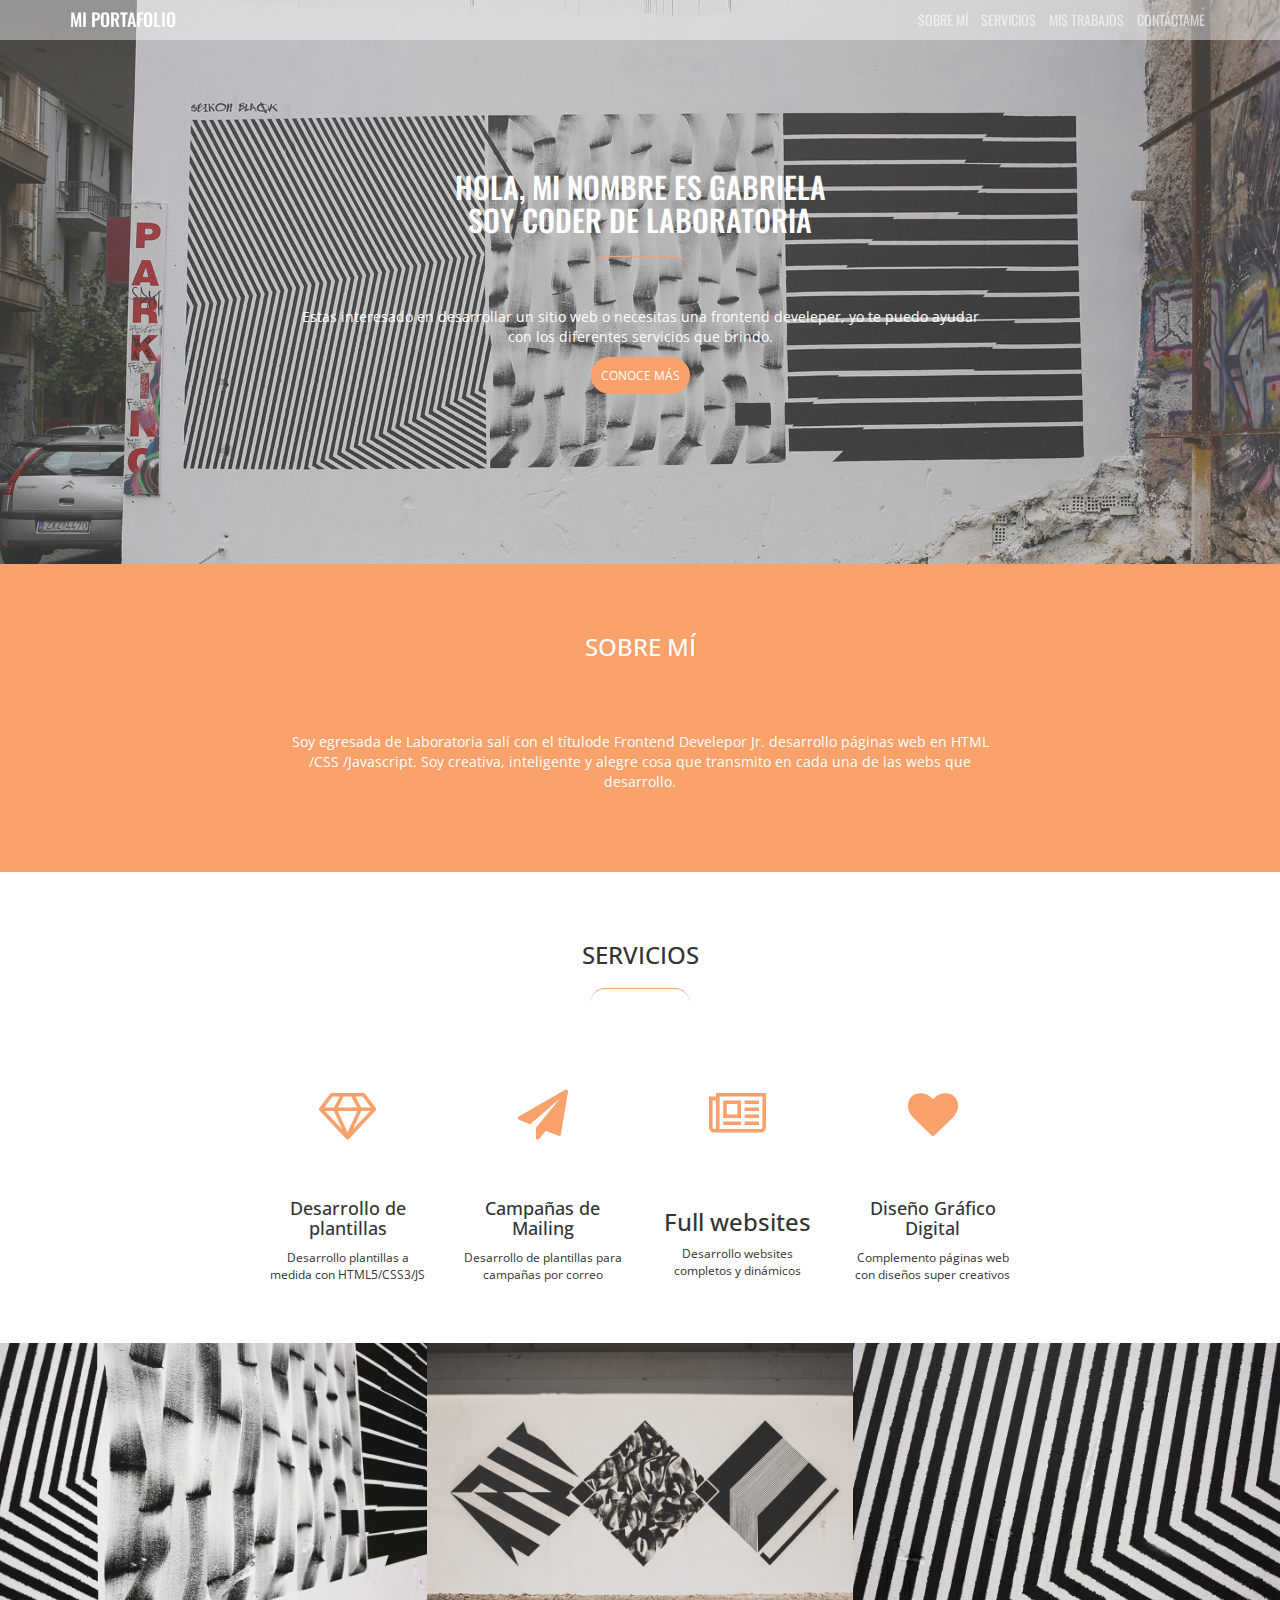
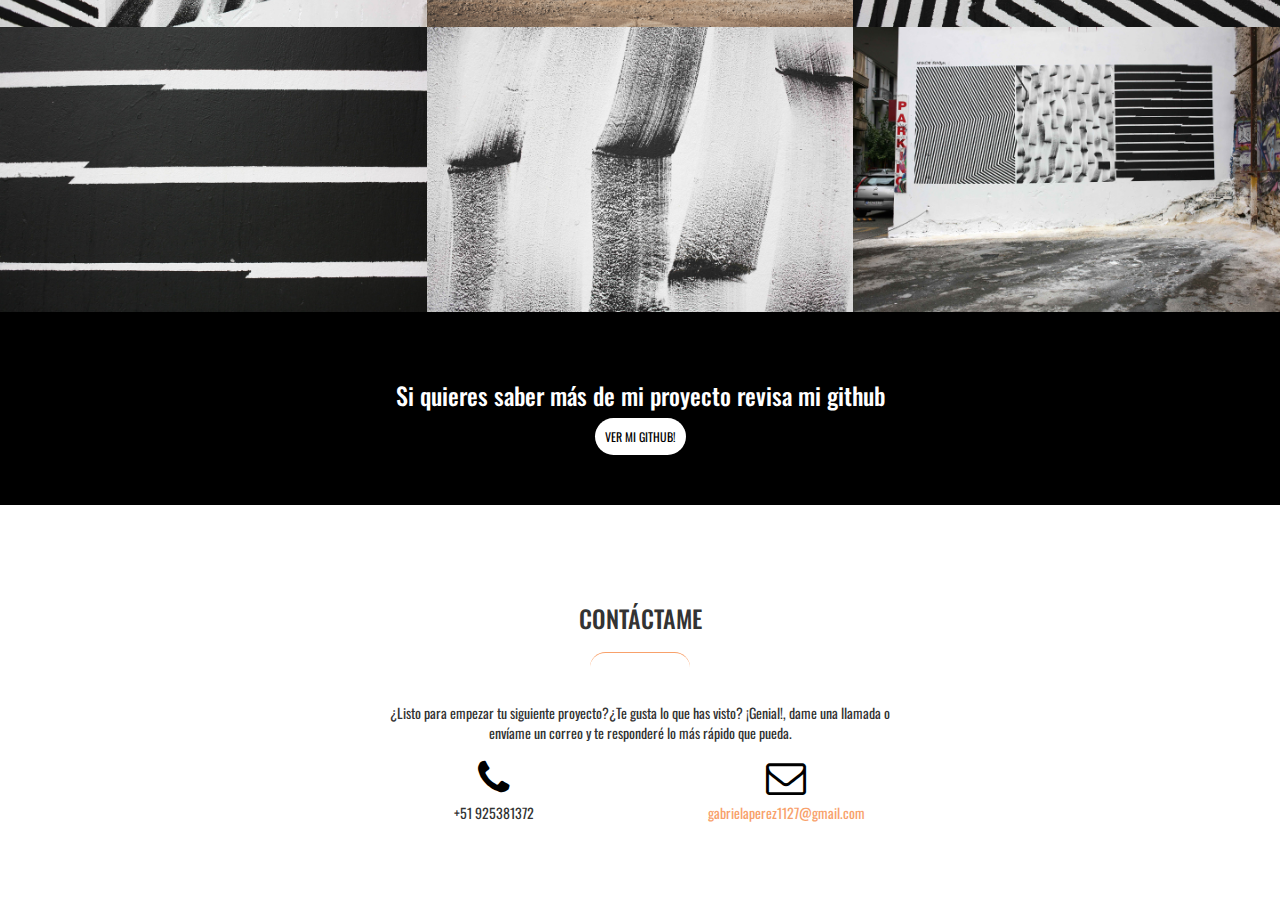
<file: index.html>
<!DOCTYPE html>
<html lang="en">
<head>
	<meta charset="UTF-8">
	<title>Portafolio</title>
	<meta name="viewport" content="width=device-width, user-scalable=no, initial-scale=1.0, maximum-scale=1.0, minimum-scale=1.0">
	<link rel="stylesheet" href="iconos/style.css">
	<link rel="stylesheet" href="css/animate.css">
	<link rel="stylesheet" href="css/main.css">
	<link rel="stylesheet" href="css/bootstrap.min.css">
	<link href="https://fonts.googleapis.com/css?family=Open+Sans|Oswald|Reem+Kufi" rel="stylesheet">
	<script src="js/jquery.js"></script>
	<script src="js/bootstrap.min.js"></script>
</head>
<body>


<!----------------------------------------HEADER---------------->
<header  class="fondo">
       <div class="tapita">
        <div class="container"> 
      <div class="row">
       <div class="col-md-3 col-sm-12 col-xs-6">
        
         <h3 class="tto">MI PORTAFOLIO</h3>
         
          </div>
           
        <div class="col-md-9 col-sm-12 col-xs-6">
            <div class="visible-xs text-right">
            <button class=" btn-menu" type="button" data-toggle="collapse" data-target="#main-navigation"><i class="icon-menu"></i>
            </button>
            </div>
            
             <nav class="hidden-xs">
             <ul class=" desktop-menu list-inline text-right">
               <li><a href="#sobremi">SOBRE MÍ</a></li>
               <li><a href="#servicios">SERVICIOS</a></li>
               <li><a href="#github">MIS TRABAJOS</a></li>
               <li><a href="#contacto">CONTÁCTAME</a></li>
             </ul>
         </nav>
         
         
       
        </div>
           </div>
           
                      <nav class="visible-xs">
                      <div id="main-navigation" class="collapse">
           <ul class="mobile-menu text-right">
               <li><a href="#sobremi">SOBRE MÍ</a></li>
               <li><a href="#servicios">SERVICIOS</a></li>
               <li><a href="#github">MIS TRABAJOS</a></li>
               <li><a href="#contacto">CONTÁCTAME</a></li>
             </ul>
             </div>
            </nav>
         </div>
             </div>

             
            <div class="frase">
           <h2 class="tti">HOLA, MI NOMBRE ES GABRIELA <br> SOY CODER DE LABORATORIA</h2>
           <hr class="style18">
           <p class="text-center">Estas interesado en desarrollar un sitio web o necesitas una frontend develeper, yo te puedo ayudar <br class="hidden-xs"> con los diferentes servicios que brindo. </p>
           <button class="boton1">CONOCE MÁS</button>
       </div>
            
         
         
          
      
     </header>
<!----------------------------------------HEADERBB---------------->     
    <section class="header-banner" id="sobremi">
       <div class="container">
        <div >
                    <h3 class="text-center">SOBRE MÍ</h3>
                    <hr class="style18">
           <p class="text-center">Soy egresada de Laboratoria salí con el títulode Frontend Develepor Jr. desarrollo páginas web en HTML <br class="hidden-xs">/CSS /Javascript. Soy creativa, inteligente y alegre cosa que transmito en cada una de las webs que <br class="hidden-xs"> desarrollo.</p>
                   
           </div>
       </div>
    </section>
      <section class="services" id="servicios">
         <div class="container">
          
           <h3 class="text-center">SERVICIOS</h3> <hr class="style18">
            <div class="row">
            <div class="col-md-2">
                
            </div>
            
            <div class="col-md-2">
              <div class="icon-container">
               <i class="icon-diamond"></i> 
               </div>
               <h4 class="text-center">Desarrollo de plantillas</h4>
               <p class="text-center">Desarrollo plantillas a medida con HTML5/CSS3/JS </p>
               </div>
            
            <div class="col-md-2">
                <div class="icon-container">
                 <i class="icon-paper-plane"></i>
                </div>
                <h4 class="text-center">Campañas de Mailing</h4>
               <p class="text-center">Desarrollo de plantillas para campañas por correo </p>
            </div>
            <div class="col-md-2">
               <div class="icon-container">
                <i class="icon-newspaper-o"></i>
                </div>
                <h3 class="text-center">Full websites</h3>
               <p class="text-center">Desarrollo websites completos y dinámicos</p>
            </div>     
            
            <div class="col-md-2">
              <div class="icon-container">
               <i class="icon-heart"></i> 
               </div>
               <h4 class="text-center">Diseño Gráfico Digital</h4>
               <p class="text-center">Complemento páginas web con diseños super creativos</p>
               </div>
                
                <div class="col-md-2">
                
            </div>
            </div>
            </div>
         
     </section>
<!----------------------------------------IMAGENES---------------->     
     <section id="github">
         <div class="container-fluid">
             <div class="row">
                <div class="col-md-4 img-responsive contenido">
                    <img src="images/1.jpg" alt="" width="100%;">
                </div>
                 <div class="col-md-4 img-responsive  contenido">
                    <img src="images/2.jpg" alt="" width="100%;">
                </div>
                <div class="col-md-4 img-responsive  contenido">
                    <div class="hovereffect">
        <img class="img-responsive" src="images/3.jpg" alt="">
        <div class="overlay">
           <h2> Categoría</h2>
           <a class="info" href="#"> Nombre del proyecto </a>
        </div>
    </div>
                </div>
             </div>
              <div class="row">
                <div class="col-md-4 img-responsive  contenido">
                    <img src="images/4.jpg" alt="" width="100%;">
                </div>
                 <div class="col-md-4 img-responsive  contenido">
                    <img src="images/5.jpg" alt="" width="100%;">
                </div>
                <div class="col-md-4 img-responsive  contenido">
                   <div class="hovereffect">
        <img class="img-responsive" src="images/header.jpg" alt="">
        <div class="overlay">
           <h2> Categoría</h2>
           <a class="info" href="#"> Nombre del proyecto </a>
        </div>
    </div>                     
                </div>
             </div>
         </div>
     </section>
<!----------------------------------------GITHUB---------------->     
     <section class="github" >
        <div class="container">
         <h3 >Si quieres saber más de mi proyecto revisa mi github</h3>
         <button class="boton2">VER MI GITHUB!</button>
         </div>
     </section>

<!----------------------------------FOOTER---------------->
     
     <section class="footer" id="contacto">
        <div class="container">
          <h3 class="text-center">CONTÁCTAME</h3>
          <hr class="style18">
          <p class="text-center">¿Listo para empezar tu siguiente proyecto?¿Te gusta lo que has visto? ¡Genial!, dame una llamada o <br class="hidden-xs"> envíame un correo y te responderé lo más rápido que pueda. </p>
           <div class="row">
              
                <div class="col-md-3 col-md-offset-3">
                   <div class="icon-container2">
               <i class="icon-phone"></i> 
               </div>
               <p class="text-center">+51 925381372</p>
                   
           
                </div>
                 <div class="col-md-3 text center">
                     <div class="icon-container2">
               <i class="icon-envelope-o"></i> 
               </div>
               <p class="text-center pcolor"> <a href="">gabrielaperez1127@gmail.com</a></p>
                 </div>
           </div>
            
        </div>
         
     </section>
     
     
</body>
</html>
</file>
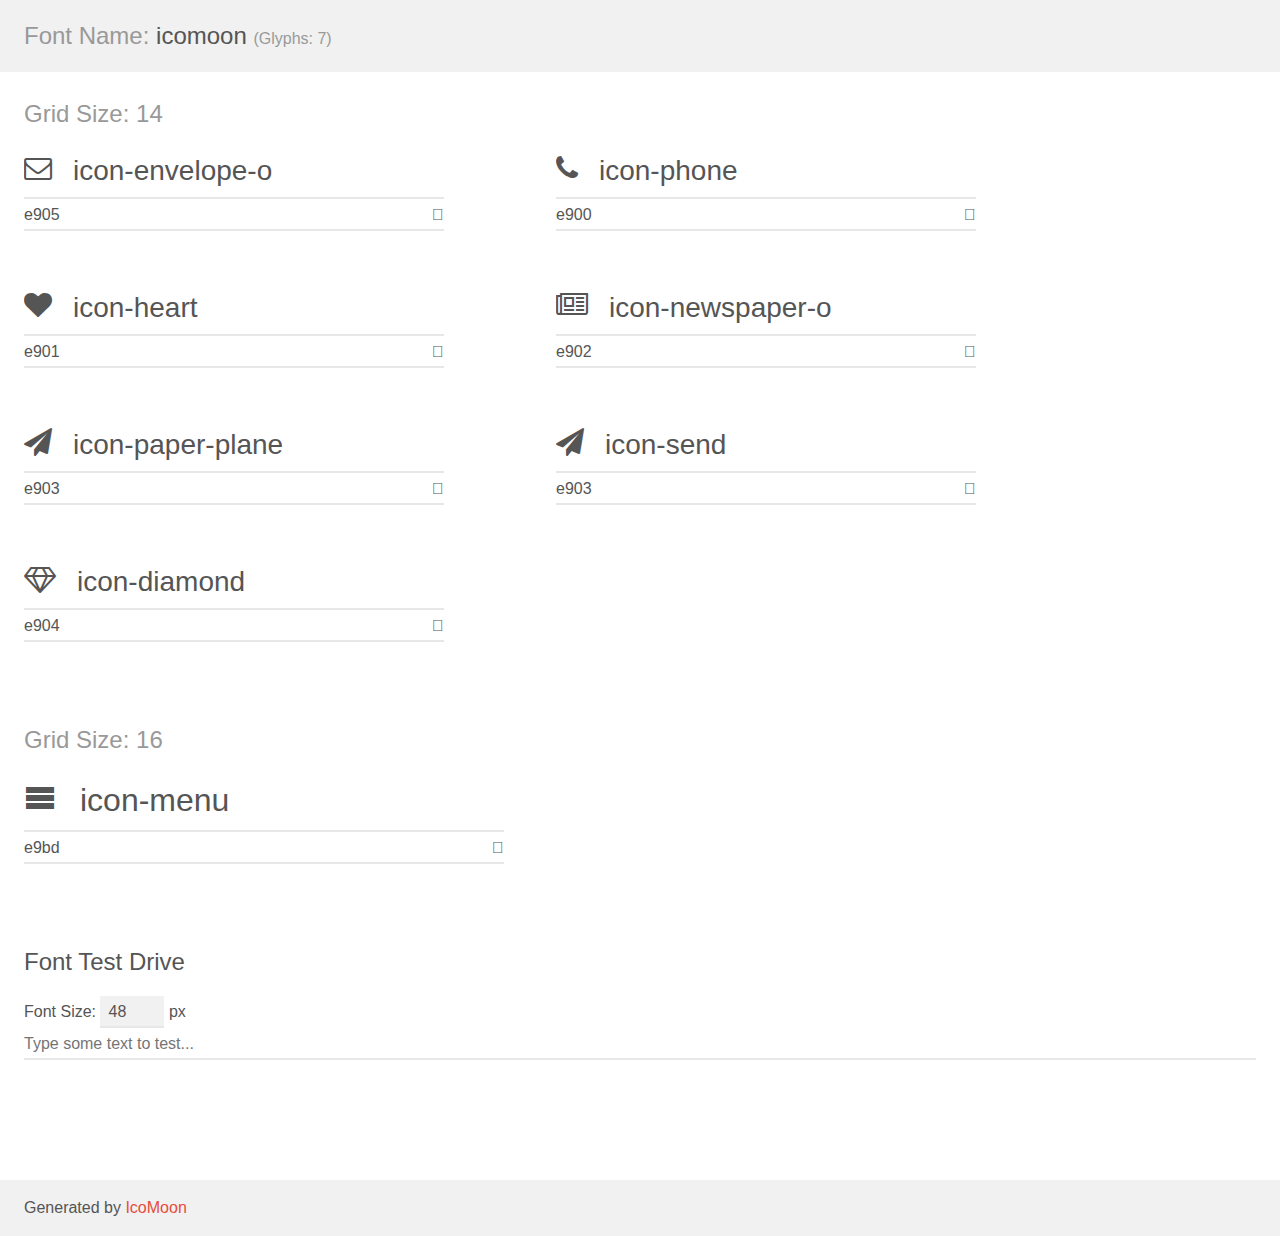
<file: iconos/demo.html>
<!doctype html>
<html>
<head>
    <meta charset="utf-8">
    <title>IcoMoon Demo</title>
    <meta name="description" content="An Icon Font Generated By IcoMoon.io">
    <meta name="viewport" content="width=device-width, initial-scale=1">
    <link rel="stylesheet" href="demo-files/demo.css">
    <link rel="stylesheet" href="style.css"></head>
<body>
    <div class="bgc1 clearfix">
        <h1 class="mhmm mvm"><span class="fgc1">Font Name:</span> icomoon <small class="fgc1">(Glyphs:&nbsp;7)</small></h1>
    </div>
    <div class="clearfix mhl ptl">
        <h1 class="mvm mtn fgc1">Grid Size: 14</h1>
        <div class="glyph fs1">
            <div class="clearfix bshadow0 pbs">
                <span class="icon-envelope-o">
                
                </span>
                <span class="mls"> icon-envelope-o</span>
            </div>
            <fieldset class="fs0 size1of1 clearfix hidden-false">
                <input type="text" readonly value="e905" class="unit size1of2" />
                <input type="text" maxlength="1" readonly value="&#xe905;" class="unitRight size1of2 talign-right" />
            </fieldset>
            <div class="fs0 bshadow0 clearfix hidden-true">
                <span class="unit pvs fgc1">liga: </span>
                <input type="text" readonly value="" class="liga unitRight" />
            </div>
        </div>
        <div class="glyph fs1">
            <div class="clearfix bshadow0 pbs">
                <span class="icon-phone">
                
                </span>
                <span class="mls"> icon-phone</span>
            </div>
            <fieldset class="fs0 size1of1 clearfix hidden-false">
                <input type="text" readonly value="e900" class="unit size1of2" />
                <input type="text" maxlength="1" readonly value="&#xe900;" class="unitRight size1of2 talign-right" />
            </fieldset>
            <div class="fs0 bshadow0 clearfix hidden-true">
                <span class="unit pvs fgc1">liga: </span>
                <input type="text" readonly value="" class="liga unitRight" />
            </div>
        </div>
        <div class="glyph fs1">
            <div class="clearfix bshadow0 pbs">
                <span class="icon-heart">
                
                </span>
                <span class="mls"> icon-heart</span>
            </div>
            <fieldset class="fs0 size1of1 clearfix hidden-false">
                <input type="text" readonly value="e901" class="unit size1of2" />
                <input type="text" maxlength="1" readonly value="&#xe901;" class="unitRight size1of2 talign-right" />
            </fieldset>
            <div class="fs0 bshadow0 clearfix hidden-true">
                <span class="unit pvs fgc1">liga: </span>
                <input type="text" readonly value="" class="liga unitRight" />
            </div>
        </div>
        <div class="glyph fs1">
            <div class="clearfix bshadow0 pbs">
                <span class="icon-newspaper-o">
                
                </span>
                <span class="mls"> icon-newspaper-o</span>
            </div>
            <fieldset class="fs0 size1of1 clearfix hidden-false">
                <input type="text" readonly value="e902" class="unit size1of2" />
                <input type="text" maxlength="1" readonly value="&#xe902;" class="unitRight size1of2 talign-right" />
            </fieldset>
            <div class="fs0 bshadow0 clearfix hidden-true">
                <span class="unit pvs fgc1">liga: </span>
                <input type="text" readonly value="" class="liga unitRight" />
            </div>
        </div>
        <div class="glyph fs1">
            <div class="clearfix bshadow0 pbs">
                <span class="icon-paper-plane">
                
                </span>
                <span class="mls"> icon-paper-plane</span>
            </div>
            <fieldset class="fs0 size1of1 clearfix hidden-false">
                <input type="text" readonly value="e903" class="unit size1of2" />
                <input type="text" maxlength="1" readonly value="&#xe903;" class="unitRight size1of2 talign-right" />
            </fieldset>
            <div class="fs0 bshadow0 clearfix hidden-true">
                <span class="unit pvs fgc1">liga: </span>
                <input type="text" readonly value="" class="liga unitRight" />
            </div>
        </div>
        <div class="glyph fs1">
            <div class="clearfix bshadow0 pbs">
                <span class="icon-send">
                
                </span>
                <span class="mls"> icon-send</span>
            </div>
            <fieldset class="fs0 size1of1 clearfix hidden-false">
                <input type="text" readonly value="e903" class="unit size1of2" />
                <input type="text" maxlength="1" readonly value="&#xe903;" class="unitRight size1of2 talign-right" />
            </fieldset>
            <div class="fs0 bshadow0 clearfix hidden-true">
                <span class="unit pvs fgc1">liga: </span>
                <input type="text" readonly value="" class="liga unitRight" />
            </div>
        </div>
        <div class="glyph fs1">
            <div class="clearfix bshadow0 pbs">
                <span class="icon-diamond">
                
                </span>
                <span class="mls"> icon-diamond</span>
            </div>
            <fieldset class="fs0 size1of1 clearfix hidden-false">
                <input type="text" readonly value="e904" class="unit size1of2" />
                <input type="text" maxlength="1" readonly value="&#xe904;" class="unitRight size1of2 talign-right" />
            </fieldset>
            <div class="fs0 bshadow0 clearfix hidden-true">
                <span class="unit pvs fgc1">liga: </span>
                <input type="text" readonly value="" class="liga unitRight" />
            </div>
        </div>
    </div>
    <div class="clearfix mhl ptl">
        <h1 class="mvm mtn fgc1">Grid Size: 16</h1>
        <div class="glyph fs2">
            <div class="clearfix bshadow0 pbs">
                <span class="icon-menu">
                
                </span>
                <span class="mls"> icon-menu</span>
            </div>
            <fieldset class="fs0 size1of1 clearfix hidden-false">
                <input type="text" readonly value="e9bd" class="unit size1of2" />
                <input type="text" maxlength="1" readonly value="&#xe9bd;" class="unitRight size1of2 talign-right" />
            </fieldset>
            <div class="fs0 bshadow0 clearfix hidden-true">
                <span class="unit pvs fgc1">liga: </span>
                <input type="text" readonly value="menu, list3" class="liga unitRight" />
            </div>
        </div>
    </div>

    <!--[if gt IE 8]><!-->
    <div class="mhl clearfix mbl">
        <h1>Font Test Drive</h1>
        <label>
            Font Size: <input id="fontSize" type="number" class="textbox0 mbm"
            min="8" value="48" />
            px
        </label>
        <input id="testText" type="text" class="phl size1of1 mvl"
        placeholder="Type some text to test..." value=""/>
        <div id="testDrive" class="icon-">&nbsp;
        </div>
    </div>
    <!--<![endif]-->
    <div class="bgc1 clearfix">
        <p class="mhl">Generated by <a href="https://icomoon.io/app">IcoMoon</a></p>
    </div>

    <script src="demo-files/demo.js"></script>
</body>
</html>
</file>
<file: iconos/style.css>
@font-face {
  font-family: 'icomoon';
  src:  url('fonts/icomoon.eot?59n72i');
  src:  url('fonts/icomoon.eot?59n72i#iefix') format('embedded-opentype'),
    url('fonts/icomoon.ttf?59n72i') format('truetype'),
    url('fonts/icomoon.woff?59n72i') format('woff'),
    url('fonts/icomoon.svg?59n72i#icomoon') format('svg');
  font-weight: normal;
  font-style: normal;
}

[class^="icon-"], [class*=" icon-"] {
  /* use !important to prevent issues with browser extensions that change fonts */
  font-family: 'icomoon' !important;
  speak: none;
  font-style: normal;
  font-weight: normal;
  font-variant: normal;
  text-transform: none;
  line-height: 1;

  /* Better Font Rendering =========== */
  -webkit-font-smoothing: antialiased;
  -moz-osx-font-smoothing: grayscale;
}

.icon-envelope-o:before {
  content: "\e905";
}
.icon-phone:before {
  content: "\e900";
}
.icon-heart:before {
  content: "\e901";
}
.icon-newspaper-o:before {
  content: "\e902";
}
.icon-paper-plane:before {
  content: "\e903";
}
.icon-send:before {
  content: "\e903";
}
.icon-diamond:before {
  content: "\e904";
}
.icon-menu:before {
  content: "\e9bd";
}
</file>
<file: css/main.css>
/* Tu CSS va aqui */


body{
    margin: 0;
    padding: 0;
}

.tti{
    margin: 0;
    font-family: 'Oswald', sans-serif;
}

.tto{
    font-size: 18px;
    font-family: 'Oswald', sans-serif;
    
}


/*---------------------------------HEADER---------------------*/



.desktop-menu, .tto{
    margin-top: 10px;
}

.tapita{
    z-index: 1;
    position: fixed;
    width: 100%;
    background-color: rgba(255, 255, 255, 0.42);
    font-family: 'Oswald', sans-serif;
}

.fondo{
    background-image: url(../images/header.jpg);
    background-position: top;
    background-size: cover;
    color: #FFF;
}

header a{
	color: rgba(255, 255, 255, 0.63);
}
nav li a{
	display: block;
	transition: all 0.2s;
	border-radius: 6px;
}
nav li a:hover, nav li a:focus, nav li a:active{
	text-decoration: none;
	outline: none;
    color: rgb(248, 161, 107);
	font-weight: 600;
    letter-spacing: 2px;
    
}


.boton1{
    padding: 10px 10px;
    background-color: rgb(248, 161, 107);
    border-radius: 20px;
    border: none;
    font-size: 12px;
    
    
}
/*---------------------------------mainnav--------------------*/

#main-navigation
{
	position: absolute;
	right: 10px;
	margin: 5px 0 0 0;
}
#main-navigation ul
{
	background: rgba(0,0,0,0.7);
	list-style: none;
	padding: 10px;
	border-radius: 5px;
}

#main-navigation ul li a {
    width: 200px;
    text-align: center;
    padding: 10px 0;
    color: white;
    
    
}

#main-navigation ul li a:hover{
     color: rgba(247, 186, 142, 0.65);
    letter-spacing: 2px;
}



.icon-menu{
 font-size: 20px;    
}

/*---------------------------------BOTONFIN--------------------*/
.frase
{
	padding: 170px;
	text-align: center;
    background-color: rgba(129, 126, 126, 0.39);
    font-family: 'Open Sans', sans-serif;
}


hr.style18 { 
  height: 30px;
    width: 100px;
  border-style: solid; 
  border-color: rgb(248, 161, 107); 
  border-width: 1px 0 0 0; 
  border-radius: 20px; 
} 
hr.style18:before { 
  display: block; 
  content: ""; 
  height: 30px; 
    width: 100px;
  margin-top: -31px; 
  border-style: solid; 
  border-color:rgb(248, 161, 107); 
  border-width: 0 0 1px 0; 
  border-radius: 20px; 
}


.header-banner
{
	background: rgb(248, 161, 107);
	padding: 70px 0;
    color: white;
     font-family: 'Open Sans', sans-serif;
}
.header-banner h3
{
	margin: 0;
}



/*---------------------------------SERVICIOS--------------------*/

.services {
    margin: 50px;
     font-family: 'Open Sans', sans-serif;
}
.services p{
    font-size: 12px;

}

.icon-container {
   
    margin: 0 auto;
    text-align: center;
      }

.icon-container i{
    line-height: 150px;
    font-size: 50px;
    color: rgb(248, 161, 107);
   }

/*---------------------------------IMAGENES-------------------*/
.container-fluid .col-md-4 {
    
    padding:0;
    margin: 0;
}


/*---------------------------------GITHUB--------------------*/

.github{
    background-color: black;
    color: white;
    text-align: center;
    padding: 50px 0;
    font-family: 'Oswald', sans-serif;
}

.boton2{
    padding: 10px 10px;
    background-color: white;
    color: black;
    border-radius: 20px;
    border: none;
    font-size: 12px;
    
    
}

/*---------------------------------FOOTER--------------------*/

.icon-container2 {
   
    margin: 0 auto;
    text-align: center;
      }

.icon-container2 i{
    line-height: 50px;
    font-size: 40px;
    color: black;
   }

.footer{
    padding: 80px 0;
    font-family: 'Oswald', sans-serif;
}

.pcolor a{
    color: rgb(248, 161, 107);
}

/*-----------------------------HOVEREFFECTS-------------------*/
.hovereffect {
  width: 100%;
  height: 100%;
  float: left;
  overflow: hidden;
  position: relative;
  text-align: center;
  cursor: default;
}

.hovereffect .overlay {
  width: 100%;
  height: 100%;
  position: absolute;
  overflow: hidden;
  top: 0;
  left: 0;
  opacity: 0;
  filter: alpha(opacity=0);
  background-color: rgba(0,0,0,0.5);
  -webkit-transition: all 0.4s cubic-bezier(0.88,-0.99, 0, 1.81);
  transition: all 0.4s cubic-bezier(0.88,-0.99, 0, 1.81);
}

.hovereffect img {
  display: block;
  position: relative;
  -webkit-transition: all 0.4s cubic-bezier(0.88,-0.99, 0, 1.81);
  transition: all 0.4s cubic-bezier(0.88,-0.99, 0, 1.81);
}

.hovereffect h2 {
  text-transform: uppercase;
  color: #fff;
  text-align: center;
  position: relative;
  font-size: 17px;
  background: rgba(0,0,0,0.6);
  -webkit-transform: translatey(-100px);
  -ms-transform: translatey(-100px);
  transform: translatey(-100px);
  -webkit-transition: all 0.4s cubic-bezier(0.88,-0.99, 0, 1.81);
  transition: all 0.4s cubic-bezier(0.88,-0.99, 0, 1.81);
  padding: 10px;
}

.hovereffect a.info {
  text-decoration: none;
  display: inline-block;
  text-transform: uppercase;
  color: #fff;
  border: 1px solid #fff;
  background-color: transparent;
  opacity: 0;
  filter: alpha(opacity=0);
  -webkit-transition: all 0.4s ease;
  transition: all 0.4s ease;
  margin: 50px 0 0;
  padding: 7px 14px;
}

.hovereffect a.info:hover {
  box-shadow: 0 0 5px #fff;
}

.hovereffect:hover img {
  -ms-transform: scale(1.2);
  -webkit-transform: scale(1.2);
  transform: scale(1.2);
}

.hovereffect:hover .overlay {
  opacity: 1;
  filter: alpha(opacity=100);
}

.hovereffect:hover h2,.hovereffect:hover a.info {
  opacity: 1;
  filter: alpha(opacity=100);
  -ms-transform: translatey(0);
  -webkit-transform: translatey(0);
  transform: translatey(0);
}

.hovereffect:hover a.info {
  -webkit-transition-delay: .2s;
  transition-delay: .2s;
}

/*-------------------------------QUERIES--------------------*/

@media screen and (max-width:999px) and (min-width:768px)
{
	.tapita .row>div
	{
		text-align:left;
        width: 50%;
	}
	
	.desktop-menu
	{
		width: 100%;
        display: inline-block;
        padding: 0;
        
	}
    
    .desktop-menu a {
        
           font-size: 10px;
    }
    
    .services {
    margin: 0;
}
.tto{
    font-size: 14px;
    color: rgb(248, 161, 107);
}
    
    .github{
        margin: 0;
    }
    
    
}




@media screen and (max-width:640px)
{
    
   .frase
{
	padding: 80px;
	text-align: center;
}
    
 .btn-menu {
    margin: 12px;
     border: 1px solid white;
     border-radius: 5px;
     background-color: none;
    
    
}
    .tapita{
         background-color: white;
     
}
    .desktop-menu, .tto{
    color: rgb(248, 161, 107);
    margin-top: 20px;
    
}
    .frase
{
	background-color: rgba(0, 0, 0, 0.51);
    
}
  
}
</file>
<file: iconos/demo-files/demo.css>
body {
  padding: 0;
  margin: 0;
  font-family: sans-serif;
  font-size: 1em;
  line-height: 1.5;
  color: #555;
  background: #fff;
}
h1 {
  font-size: 1.5em;
  font-weight: normal;
}
small {
  font-size: .66666667em;
}
a {
  color: #e74c3c;
  text-decoration: none;
}
a:hover, a:focus {
  box-shadow: 0 1px #e74c3c;
}
.bshadow0, input {
  box-shadow: inset 0 -2px #e7e7e7;
}
input:hover {
  box-shadow: inset 0 -2px #ccc;
}
input, fieldset {
  font-family: sans-serif;
  font-size: 1em;
  margin: 0;
  padding: 0;
  border: 0;
}
input {
  color: inherit;
  line-height: 1.5;
  height: 1.5em;
  padding: .25em 0;
}
input:focus {
  outline: none;
  box-shadow: inset 0 -2px #449fdb;
}
.glyph {
  font-size: 16px;
  width: 15em;
  padding-bottom: 1em;
  margin-right: 4em;
  margin-bottom: 1em;
  float: left;
  overflow: hidden;
}
.liga {
  width: 80%;
  width: calc(100% - 2.5em);
}
.talign-right {
  text-align: right;
}
.talign-center {
  text-align: center;
}
.bgc1 {
  background: #f1f1f1;
}
.fgc1 {
  color: #999;
}
.fgc0 {
  color: #000;
}
p {
  margin-top: 1em;
  margin-bottom: 1em;
}
.mvm {
  margin-top: .75em;
  margin-bottom: .75em;
}
.mtn {
  margin-top: 0;
}
.mtl, .mal {
  margin-top: 1.5em;
}
.mbl, .mal {
  margin-bottom: 1.5em;
}
.mal, .mhl {
  margin-left: 1.5em;
  margin-right: 1.5em;
}
.mhmm {
  margin-left: 1em;
  margin-right: 1em;
}
.mls {
  margin-left: .25em;
}
.ptl {
  padding-top: 1.5em;
}
.pbs, .pvs {
  padding-bottom: .25em;
}
.pvs, .pts {
  padding-top: .25em;
}
.unit {
  float: left;
}
.unitRight {
  float: right;
}
.size1of2 {
  width: 50%;
}
.size1of1 {
  width: 100%;
}
.clearfix:before, .clearfix:after {
  content: " ";
  display: table;
}
.clearfix:after {
  clear: both;
}
.hidden-true {
  display: none;
}
.textbox0 {
  width: 3em;
  background: #f1f1f1;
  padding: .25em .5em;
  line-height: 1.5;
  height: 1.5em;
}
#testDrive {
  display: block;
  padding-top: 24px;
  line-height: 1.5;
}
.fs0 {
  font-size: 16px;
}
.fs1 {
  font-size: 28px;
}
.fs2 {
  font-size: 32px;
}
</file>
